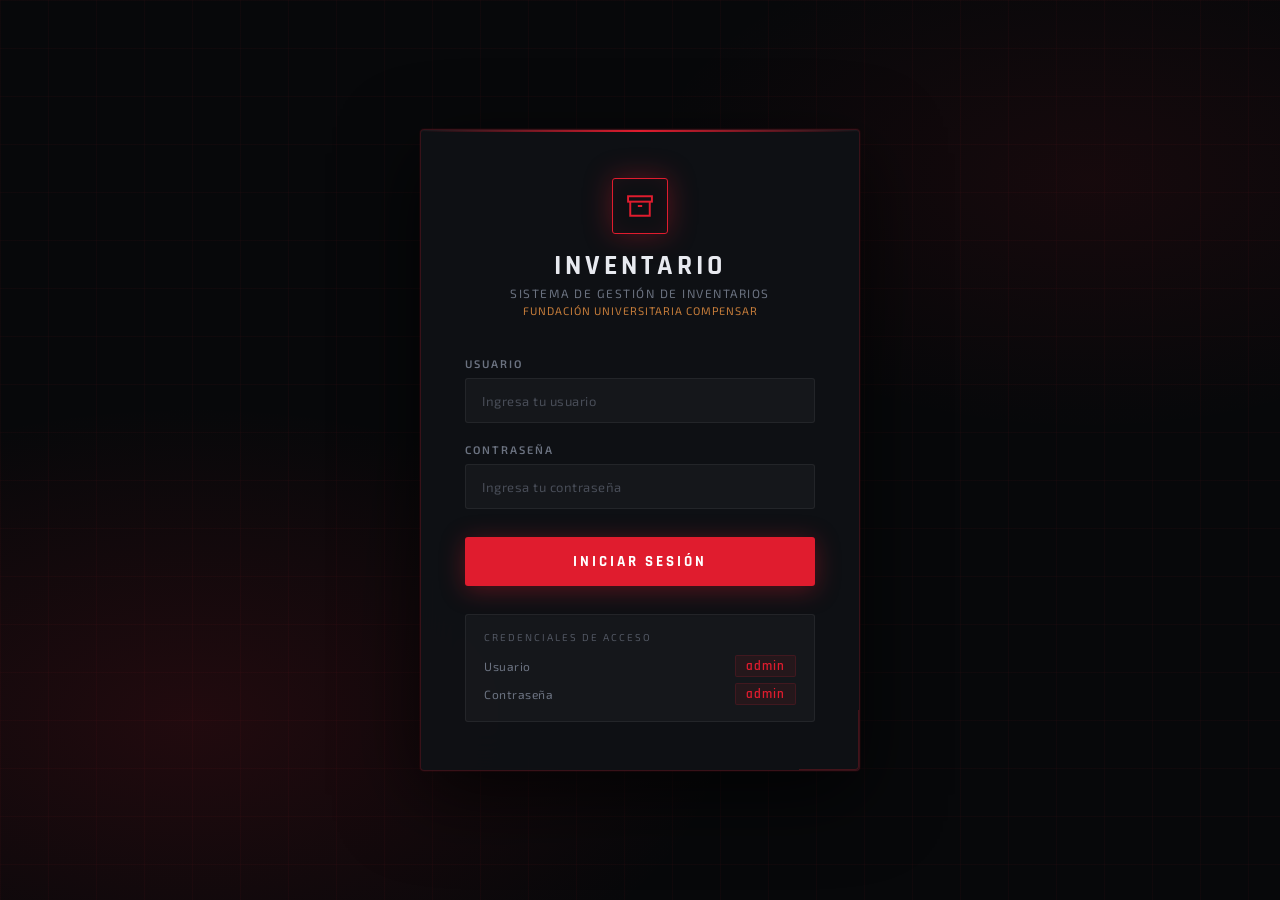
<file: inventario/target/inventario-1.0-SNAPSHOT/index.html>
<!DOCTYPE html>
<html lang="es">
    <head>
        <meta charset="UTF-8" />
        <meta name="viewport" content="width=device-width, initial-scale=1.0" />
        <title>Inventario — Login</title>
        <link rel="stylesheet" href="css/login.css" />
    </head>
    <body>


        <div class="scanline"></div>

        <div class="login-container">


            <div class="login-logo">
                <div class="login-logo-icon">

                    <svg viewBox="0 0 24 24" xmlns="http://www.w3.org/2000/svg">
                    <polyline points="21 8 21 21 3 21 3 8"/>
                    <rect x="1" y="3" width="22" height="5"/>
                    <line x1="10" y1="12" x2="14" y2="12"/>
                    </svg>
                </div>
                <h1>Inventario</h1>
                <p>Sistema de Gestión de Inventarios</p>
                <p class="brand">Fundación Universitaria Compensar</p>
            </div>


            <div class="form-group">
                <label>Usuario</label>
                <input type="text" id="usuario" placeholder="Ingresa tu usuario" autocomplete="username" />
                <span class="input-line"></span>
            </div>


            <div class="form-group">
                <label>Contraseña</label>
                <input type="password" id="password" placeholder="Ingresa tu contraseña" autocomplete="current-password" />
                <span class="input-line"></span>
            </div>


            <button class="btn-login" onclick="iniciarSesion()">Iniciar Sesión</button>


            <div class="credenciales">
                <p class="credenciales-titulo">Credenciales de acceso</p>
                <div class="credencial-item">
                    <span class="credencial-label">Usuario</span>
                    <span class="credencial-valor">admin</span>
                </div>
                <div class="credencial-item">
                    <span class="credencial-label">Contraseña</span>
                    <span class="credencial-valor">admin</span>
                </div>
            </div>


            <p class="error-msg" id="errorMsg">Usuario o contraseña incorrectos</p>

        </div>

        <script src="js/auth.js"></script>
    </body>
</html>
</file>
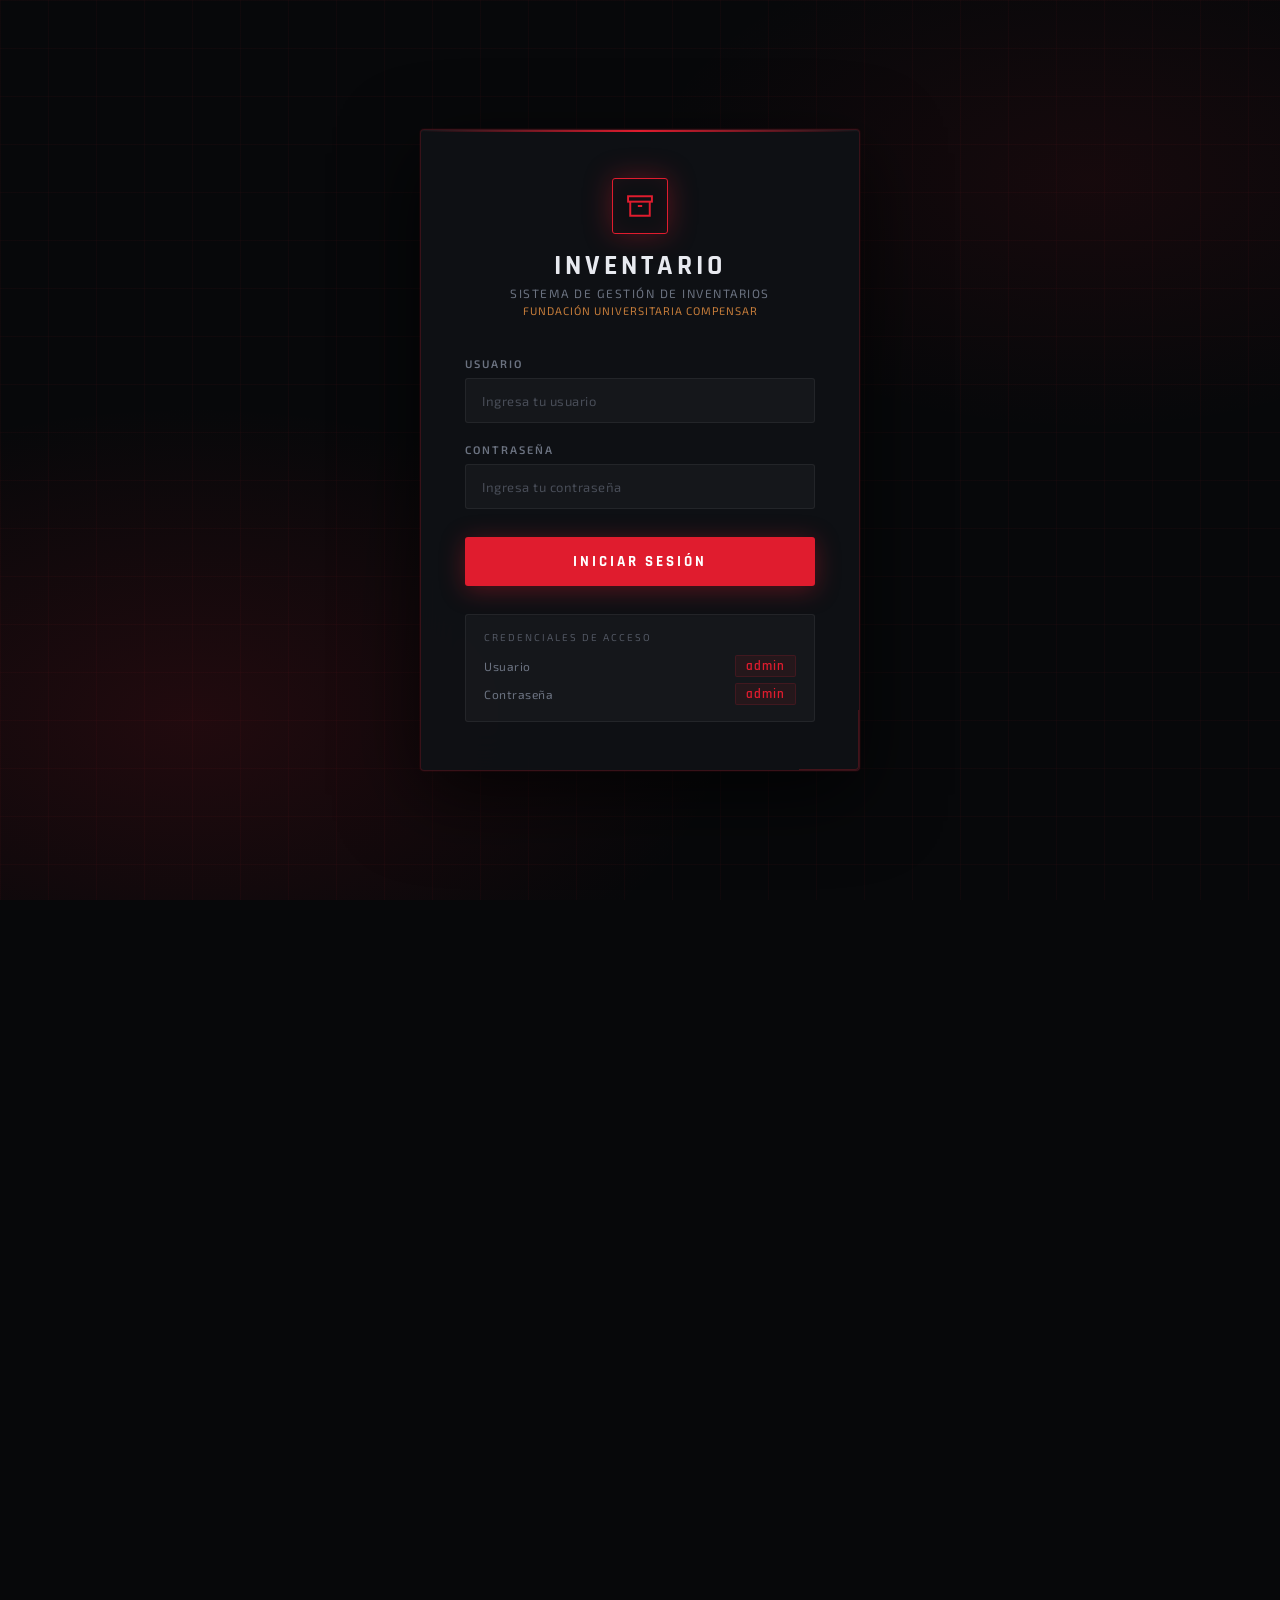
<file: inventario/target/inventario-1.0-SNAPSHOT/dashboard.html>
<!DOCTYPE html>
<html lang="es">
    <head>
        <meta charset="UTF-8" />
        <meta name="viewport" content="width=device-width, initial-scale=1.0" />
        <title>Inventario — Dashboard</title>
        <link rel="stylesheet" href="css/dashboard.css" />
    </head>
    <body>

        <div class="navbar">
            <h1>Sistema de Inventario</h1>
            <button onclick="cerrarSesion()">Cerrar Sesión</button>
        </div>


        <div class="tabs">
            <button class="tab-btn active" onclick="mostrarTab('proveedores', event)">Proveedores</button>
            <button class="tab-btn"        onclick="mostrarTab('productos', event)">Productos</button>
            <button class="tab-btn"        onclick="mostrarTab('clientes', event)">Clientes</button>
            <button class="tab-btn"        onclick="mostrarTab('pedidos', event)">Pedidos</button>
            <button class="tab-btn"        onclick="mostrarTab('historial', event)">Historial Entregas</button>
        </div>


        <div class="main">


            <div id="tab-proveedores" class="section active">
                <div class="section-header">
                    <h2>Proveedores</h2>
                    <button class="btn-primary" onclick="abrirModalProveedor()">+ Nuevo Proveedor</button>
                </div>
                <div class="table-container">
                    <table>
                        <thead>
                            <tr>
                                <th>ID</th>
                                <th>Nombre</th>
                                <th>Contacto</th>
                                <th>Teléfono</th>
                                <th>Email</th>
                                <th>Acciones</th>
                            </tr>
                        </thead>
                        <tbody id="tablaProveedores">
                            <tr><td colspan="6" class="empty-msg">Cargando...</td></tr>
                        </tbody>
                    </table>
                </div>
            </div>


            <div id="tab-productos" class="section">
                <div class="section-header">
                    <h2>Productos</h2>
                    <button class="btn-primary" onclick="abrirModalProducto()">+ Nuevo Producto</button>
                </div>
                <div class="table-container">
                    <table>
                        <thead>
                            <tr>
                                <th>ID</th>
                                <th>Nombre</th>
                                <th>Descripción</th>
                                <th>Precio</th>
                                <th>Stock</th>
                                <th>Proveedor</th>
                                <th>Acciones</th>
                            </tr>
                        </thead>
                        <tbody id="tablaProductos">
                            <tr><td colspan="7" class="empty-msg">Cargando...</td></tr>
                        </tbody>
                    </table>
                </div>
            </div>


            <div id="tab-clientes" class="section">
                <div class="section-header">
                    <h2>Clientes</h2>
                    <button class="btn-primary" onclick="abrirModalCliente()">+ Nuevo Cliente</button>
                </div>
                <div class="table-container">
                    <table>
                        <thead>
                            <tr>
                                <th>ID</th>
                                <th>Nombre</th>
                                <th>Dirección</th>
                                <th>Teléfono</th>
                                <th>Email</th>
                                <th>Acciones</th>
                            </tr>
                        </thead>
                        <tbody id="tablaClientes">
                            <tr><td colspan="6" class="empty-msg">Cargando...</td></tr>
                        </tbody>
                    </table>
                </div>
            </div>


            <div id="tab-pedidos" class="section">
                <div class="section-header">
                    <h2>Pedidos</h2>
                    <button class="btn-primary" onclick="abrirModalPedido()">+ Nuevo Pedido</button>
                </div>
                <div class="table-container">
                    <table>
                        <thead>
                            <tr>
                                <th>ID</th>
                                <th>Cliente</th>
                                <th>Fecha</th>
                                <th>Estado</th>
                                <th>Acciones</th>
                            </tr>
                        </thead>
                        <tbody id="tablaPedidos">
                            <tr><td colspan="5" class="empty-msg">Cargando...</td></tr>
                        </tbody>
                    </table>
                </div>
            </div>


            <div id="tab-historial" class="section">
                <div class="section-header">
                    <h2>Historial de Entregas</h2>
                </div>
                <div class="search-bar">
                    <input type="number" id="inputClienteHistorial" placeholder="Buscar por ID de cliente..." />
                    <button class="btn-primary" onclick="buscarHistorial()">Buscar</button>
                    <button class="btn-cancel"  onclick="cargarHistorialTodos()">Ver Todos</button>
                </div>
                <div class="table-container">
                    <table>
                        <thead>
                            <tr>
                                <th>ID Entrega</th>
                                <th>ID Pedido</th>
                                <th>Fecha Entrega</th>
                                <th>Estado</th>
                            </tr>
                        </thead>
                        <tbody id="tablaHistorial">
                            <tr><td colspan="4" class="empty-msg">Cargando...</td></tr>
                        </tbody>
                    </table>
                </div>
            </div>

        </div>



        <div class="modal-overlay" id="modalProveedor">
            <div class="modal">
                <h3 id="tituloModalProveedor">Nuevo Proveedor</h3>
                <input type="hidden" id="proveedorId" />
                <div class="form-group">
                    <label>Nombre *</label>
                    <input type="text" id="proveedorNombre" placeholder="Nombre del proveedor" />
                </div>
                <div class="form-group">
                    <label>Contacto</label>
                    <input type="text" id="proveedorContacto" placeholder="Persona de contacto" />
                </div>
                <div class="form-group">
                    <label>Teléfono</label>
                    <input type="text" id="proveedorTelefono" placeholder="+57 000 000 0000" />
                </div>
                <div class="form-group">
                    <label>Email</label>
                    <input type="email" id="proveedorEmail" placeholder="correo@ejemplo.com" />
                </div>
                <div class="modal-actions">
                    <button class="btn-cancel"  onclick="cerrarModal('modalProveedor')">Cancelar</button>
                    <button class="btn-primary" onclick="guardarProveedor()">Guardar</button>
                </div>
            </div>
        </div>


        <div class="modal-overlay" id="modalProducto">
            <div class="modal">
                <h3 id="tituloModalProducto">Nuevo Producto</h3>
                <input type="hidden" id="productoId" />
                <div class="form-group">
                    <label>Nombre *</label>
                    <input type="text" id="productoNombre" placeholder="Nombre del producto" />
                </div>
                <div class="form-group">
                    <label>Descripción</label>
                    <textarea id="productoDescripcion" rows="2" placeholder="Descripción opcional..."></textarea>
                </div>
                <div class="form-group">
                    <label>Precio *</label>
                    <input type="number" step="0.01" id="productoPrecio" placeholder="0.00" />
                </div>
                <div class="form-group">
                    <label>Stock *</label>
                    <input type="number" id="productoStock" placeholder="0" />
                </div>
                <div class="form-group">
                    <label>Proveedor *</label>
                    <select id="productoProveedor"></select>
                </div>
                <div class="modal-actions">
                    <button class="btn-cancel"  onclick="cerrarModal('modalProducto')">Cancelar</button>
                    <button class="btn-primary" onclick="guardarProducto()">Guardar</button>
                </div>
            </div>
        </div>


        <div class="modal-overlay" id="modalCliente">
            <div class="modal">
                <h3 id="tituloModalCliente">Nuevo Cliente</h3>
                <input type="hidden" id="clienteId" />
                <div class="form-group">
                    <label>Nombre *</label>
                    <input type="text" id="clienteNombre" placeholder="Nombre del cliente" />
                </div>
                <div class="form-group">
                    <label>Dirección</label>
                    <input type="text" id="clienteDireccion" placeholder="Dirección de entrega" />
                </div>
                <div class="form-group">
                    <label>Teléfono</label>
                    <input type="text" id="clienteTelefono" placeholder="+57 000 000 0000" />
                </div>
                <div class="form-group">
                    <label>Email</label>
                    <input type="email" id="clienteEmail" placeholder="correo@ejemplo.com" />
                </div>
                <div class="modal-actions">
                    <button class="btn-cancel"  onclick="cerrarModal('modalCliente')">Cancelar</button>
                    <button class="btn-primary" onclick="guardarCliente()">Guardar</button>
                </div>
            </div>
        </div>


        <div class="modal-overlay" id="modalPedido">
            <div class="modal">
                <h3>Nuevo Pedido</h3>
                <div class="form-group">
                    <label>Cliente *</label>
                    <select id="pedidoCliente"></select>
                </div>
                <div class="form-group">
                    <label>Productos *</label>
                    <div id="detallesPedido">
                        <div class="detalle-item">
                            <select class="productoSelect"></select>
                            <input type="number" min="1" placeholder="Cant." class="cantidadInput" />
                        </div>
                    </div>
                    <button class="btn-add-detalle" onclick="agregarDetalle()">+ Agregar producto</button>
                </div>
                <div class="modal-actions">
                    <button class="btn-cancel"  onclick="cerrarModal('modalPedido')">Cancelar</button>
                    <button class="btn-primary" onclick="guardarPedido()">Crear Pedido</button>
                </div>
            </div>
        </div>

        <script src="js/app.js"></script>
    </body>
</html>
</file>
<file: inventario/target/inventario-1.0-SNAPSHOT/css/login.css>
@import url('https://fonts.googleapis.com/css2?family=Rajdhani:wght@400;500;600;700&family=Exo+2:wght@300;400;500;600&display=swap');

*, *::before, *::after {
    box-sizing: border-box;
    margin: 0;
    padding: 0;
}

:root {
    --red:        #e01c2e;
    --red-dark:   #a51320;
    --red-glow:   rgba(224, 28, 46, 0.35);
    --red-subtle: rgba(224, 28, 46, 0.08);
    --bg:         #07080a;
    --surface:    rgba(15, 17, 22, 0.95);
    --border:     rgba(224, 28, 46, 0.2);
    --border-dim: rgba(255, 255, 255, 0.06);
    --text:       #e8eaf0;
    --text-muted: #6b7280;
    --glass:      rgba(255, 255, 255, 0.03);
}

html, body {
    height: 100%;
    font-family: 'Exo 2', sans-serif;
}

body {
    background: var(--bg);
    background-image:
        radial-gradient(ellipse 60% 50% at 15% 80%, rgba(224, 28, 46, 0.12) 0%, transparent 70%),
        radial-gradient(ellipse 50% 40% at 85% 20%, rgba(224, 28, 46, 0.07) 0%, transparent 70%),
        linear-gradient(rgba(224, 28, 46, 0.04) 1px, transparent 1px),
        linear-gradient(90deg, rgba(224, 28, 46, 0.04) 1px, transparent 1px);
    background-size: 100% 100%, 100% 100%, 48px 48px, 48px 48px;
    display: flex;
    align-items: center;
    justify-content: center;
    min-height: 100vh;
    overflow: hidden;
}

.login-container {
    position: relative;
    z-index: 2;
    width: 100%;
    max-width: 440px;
    margin: 1rem;
    padding: 48px 44px;
    background: var(--surface);
    border: 1px solid var(--border);
    border-radius: 4px;
    backdrop-filter: blur(20px);
    box-shadow:
        0 0 0 1px rgba(224, 28, 46, 0.06),
        0 24px 80px rgba(0, 0, 0, 0.7),
        inset 0 1px 0 rgba(255, 255, 255, 0.04);
}

.login-container::before {
    content: '';
    position: absolute;
    top: 0;
    left: 0;
    right: 0;
    height: 2px;
    background: linear-gradient(90deg, transparent, var(--red), transparent);
    border-radius: 4px 4px 0 0;
}

.login-container::after {
    content: '';
    position: absolute;
    bottom: 0;
    right: 0;
    width: 60px;
    height: 60px;
    border-right: 1px solid rgba(224, 28, 46, 0.25);
    border-bottom: 1px solid rgba(224, 28, 46, 0.25);
    border-radius: 0 0 4px 0;
}

.login-logo {
    text-align: center;
    margin-bottom: 40px;
}

.login-logo-icon {
    display: inline-flex;
    align-items: center;
    justify-content: center;
    width: 56px;
    height: 56px;
    border: 1.5px solid var(--red);
    border-radius: 3px;
    margin-bottom: 18px;
    box-shadow: 0 0 28px var(--red-glow), inset 0 0 20px rgba(224, 28, 46, 0.07);
}

.login-logo-icon svg {
    width: 26px;
    height: 26px;
    fill: none;
    stroke: var(--red);
    stroke-width: 1.8;
}

.login-logo h1 {
    font-family: 'Rajdhani', sans-serif;
    font-size: 28px;
    font-weight: 700;
    letter-spacing: 4px;
    text-transform: uppercase;
    color: var(--text);
    line-height: 1;
    margin-bottom: 6px;
}

.login-logo p {
    font-size: 12px;
    font-weight: 400;
    letter-spacing: 1.5px;
    color: var(--text-muted);
    text-transform: uppercase;
}

.login-logo p.brand {
    color: #c57c3a;
    font-size: 11px;
    margin-top: 4px;
    letter-spacing: 1px;
}

.form-group {
    margin-bottom: 20px;
    position: relative;
}

.form-group label {
    display: block;
    font-size: 11px;
    font-weight: 600;
    letter-spacing: 2px;
    text-transform: uppercase;
    color: var(--text-muted);
    margin-bottom: 8px;
}

.form-group input {
    width: 100%;
    padding: 13px 16px;
    background: rgba(255, 255, 255, 0.03);
    border: 1px solid var(--border-dim);
    border-radius: 3px;
    color: var(--text);
    font-family: 'Exo 2', sans-serif;
    font-size: 14px;
    letter-spacing: 0.5px;
    outline: none;
    transition: border-color 0.25s, background 0.25s, box-shadow 0.25s;
}

.form-group input::placeholder {
    color: rgba(107, 114, 128, 0.6);
    font-size: 13px;
}

.form-group input:focus {
    border-color: var(--red);
    background: rgba(224, 28, 46, 0.04);
    box-shadow: 0 0 0 3px rgba(224, 28, 46, 0.1), 0 0 12px rgba(224, 28, 46, 0.08);
}

.btn-login {
    width: 100%;
    padding: 15px;
    margin-top: 8px;
    background: var(--red);
    color: #fff;
    font-family: 'Rajdhani', sans-serif;
    font-size: 15px;
    font-weight: 700;
    letter-spacing: 3px;
    text-transform: uppercase;
    border: none;
    border-radius: 3px;
    cursor: pointer;
    transition: background 0.25s, transform 0.15s, box-shadow 0.25s;
    box-shadow: 0 4px 24px rgba(224, 28, 46, 0.35);
}

.btn-login:hover {
    background: var(--red-dark);
    box-shadow: 0 6px 32px rgba(224, 28, 46, 0.55);
    transform: translateY(-1px);
}

.btn-login:active {
    transform: translateY(0);
    box-shadow: 0 2px 12px rgba(224, 28, 46, 0.35);
}

.credenciales {
    margin-top: 28px;
    padding: 16px 18px;
    background: var(--glass);
    border: 1px solid var(--border-dim);
    border-radius: 3px;
}

.credenciales-titulo {
    font-size: 10px;
    letter-spacing: 2px;
    text-transform: uppercase;
    color: var(--text-muted);
    margin-bottom: 12px;
    opacity: 0.7;
}

.credencial-item {
    display: flex;
    justify-content: space-between;
    align-items: center;
    margin-bottom: 6px;
}

.credencial-item:last-child {
    margin-bottom: 0;
}

.credencial-label {
    font-size: 12px;
    color: var(--text-muted);
    letter-spacing: 0.5px;
}

.credencial-valor {
    font-family: 'Rajdhani', monospace;
    font-size: 13px;
    font-weight: 600;
    color: var(--red);
    background: rgba(224, 28, 46, 0.08);
    padding: 2px 10px;
    border-radius: 2px;
    border: 1px solid rgba(224, 28, 46, 0.15);
    letter-spacing: 1px;
}

.error-msg {
    display: none;
    margin-top: 14px;
    padding: 10px 14px;
    background: rgba(224, 28, 46, 0.08);
    border: 1px solid rgba(224, 28, 46, 0.3);
    border-radius: 3px;
    color: #ff6b7a;
    font-size: 13px;
    letter-spacing: 0.3px;
    text-align: center;
}

@media (max-width: 480px) {
    .login-container {
        padding: 36px 28px;
        margin: 1rem;
    }

    .login-logo h1 {
        font-size: 22px;
    }
}
</file>
<file: inventario/target/inventario-1.0-SNAPSHOT/css/dashboard.css>
@import url('https://fonts.googleapis.com/css2?family=Rajdhani:wght@400;500;600;700&family=Exo+2:wght@300;400;500;600&display=swap');

*, *::before, *::after {
    box-sizing: border-box;
    margin: 0;
    padding: 0;
}

:root {
    --red:        #e01c2e;
    --red-dark:   #a51320;
    --red-glow:   rgba(224, 28, 46, 0.3);
    --red-subtle: rgba(224, 28, 46, 0.07);
    --bg:         #08090c;
    --surface:    #0f1015;
    --surface-2:  #141519;
    --surface-3:  #1a1b21;
    --border:     rgba(255, 255, 255, 0.06);
    --border-red: rgba(224, 28, 46, 0.2);
    --text:       #e4e6ec;
    --text-muted: #6b7280;
    --text-faint: #3d4148;
    --green:      #22c55e;
    --amber:      #f59e0b;
    --blue:       #3b82f6;
    --radius:     4px;
    --radius-lg:  6px;
    --trans:      0.2s ease;
}

html {
    font-size: 15px;
}

body {
    font-family: 'Exo 2', sans-serif;
    background: var(--bg);
    color: var(--text);
    min-height: 100vh;
    display: flex;
    flex-direction: column;
}

.navbar {
    position: sticky;
    top: 0;
    z-index: 100;
    height: 60px;
    display: flex;
    align-items: center;
    justify-content: space-between;
    padding: 0 32px;
    background: rgba(8, 9, 12, 0.97);
    border-bottom: 1px solid var(--border-red);
    box-shadow: 0 1px 20px rgba(0, 0, 0, 0.5);
}

.navbar h1 {
    font-family: 'Rajdhani', sans-serif;
    font-size: 20px;
    font-weight: 700;
    letter-spacing: 3px;
    text-transform: uppercase;
    color: var(--text);
    display: flex;
    align-items: center;
    gap: 10px;
}

.navbar h1::before {
    content: '';
    display: inline-block;
    width: 8px;
    height: 8px;
    background: var(--red);
    border-radius: 2px;
    box-shadow: 0 0 10px var(--red-glow);
}

.navbar button {
    font-family: 'Rajdhani', sans-serif;
    font-size: 13px;
    font-weight: 600;
    letter-spacing: 2px;
    text-transform: uppercase;
    color: var(--text-muted);
    background: transparent;
    border: 1px solid var(--border);
    border-radius: var(--radius);
    padding: 8px 18px;
    cursor: pointer;
    transition: color var(--trans), border-color var(--trans), background var(--trans);
}

.navbar button:hover {
    color: var(--red);
    border-color: var(--border-red);
    background: var(--red-subtle);
}

.tabs {
    display: flex;
    align-items: center;
    gap: 2px;
    padding: 0 32px;
    background: var(--surface);
    border-bottom: 1px solid var(--border);
    overflow-x: auto;
    scrollbar-width: none;
}

.tabs::-webkit-scrollbar {
    display: none;
}

.tab-btn {
    font-family: 'Rajdhani', sans-serif;
    font-size: 13px;
    font-weight: 600;
    letter-spacing: 1.5px;
    text-transform: uppercase;
    color: var(--text-muted);
    background: transparent;
    border: none;
    border-bottom: 2px solid transparent;
    padding: 16px 20px;
    cursor: pointer;
    white-space: nowrap;
    transition: color var(--trans), border-color var(--trans), background var(--trans);
}

.tab-btn:hover {
    color: var(--text);
    background: rgba(255, 255, 255, 0.02);
}

.tab-btn.active {
    color: var(--text);
    border-bottom-color: var(--red);
    box-shadow: 0 2px 0 var(--red);
}

.main {
    flex: 1;
    padding: 32px;
    max-width: 1400px;
    width: 100%;
    margin: 0 auto;
}

.section {
    display: none;
}

.section.active {
    display: block;
}

.section-header {
    display: flex;
    align-items: center;
    justify-content: space-between;
    margin-bottom: 24px;
    padding-bottom: 20px;
    border-bottom: 1px solid var(--border);
}

.section-header h2 {
    font-family: 'Rajdhani', sans-serif;
    font-size: 22px;
    font-weight: 700;
    letter-spacing: 2px;
    text-transform: uppercase;
    color: var(--text);
    display: flex;
    align-items: center;
    gap: 10px;
}

.section-header h2::before {
    content: '';
    display: inline-block;
    width: 3px;
    height: 18px;
    background: var(--red);
    border-radius: 2px;
    box-shadow: 0 0 8px var(--red-glow);
}

.search-bar {
    display: flex;
    gap: 10px;
    margin-bottom: 20px;
    flex-wrap: wrap;
}

.search-bar input {
    flex: 1;
    min-width: 200px;
    padding: 10px 16px;
    background: var(--surface-2);
    border: 1px solid var(--border);
    border-radius: var(--radius);
    color: var(--text);
    font-family: 'Exo 2', sans-serif;
    font-size: 14px;
    outline: none;
    transition: border-color var(--trans), box-shadow var(--trans);
}

.search-bar input:focus {
    border-color: var(--border-red);
    box-shadow: 0 0 0 3px rgba(224, 28, 46, 0.08);
}

.search-bar input::placeholder {
    color: var(--text-muted);
}

.table-container {
    background: var(--surface);
    border: 1px solid var(--border);
    border-radius: var(--radius-lg);
    overflow: hidden;
    box-shadow: 0 4px 24px rgba(0, 0, 0, 0.3);
}

table {
    width: 100%;
    border-collapse: collapse;
}

thead tr {
    background: var(--surface-2);
    border-bottom: 1px solid var(--border-red);
}

thead th {
    font-family: 'Rajdhani', sans-serif;
    font-size: 11px;
    font-weight: 600;
    letter-spacing: 2px;
    text-transform: uppercase;
    color: var(--text-muted);
    padding: 14px 18px;
    text-align: left;
    white-space: nowrap;
}

tbody tr {
    border-bottom: 1px solid var(--border);
    transition: background var(--trans);
}

tbody tr:last-child {
    border-bottom: none;
}

tbody tr:hover {
    background: rgba(255, 255, 255, 0.02);
}

tbody td {
    padding: 14px 18px;
    font-size: 14px;
    color: var(--text);
    vertical-align: middle;
}

tbody td:first-child {
    font-family: 'Rajdhani', sans-serif;
    font-weight: 600;
    color: var(--text-muted);
    font-size: 13px;
    letter-spacing: 0.5px;
}

.empty-msg {
    text-align: center;
    color: var(--text-muted);
    padding: 48px 0 !important;
    font-size: 14px;
    letter-spacing: 0.5px;
}

.badge {
    display: inline-flex;
    align-items: center;
    gap: 5px;
    padding: 4px 10px;
    border-radius: 100px;
    font-family: 'Rajdhani', sans-serif;
    font-size: 11px;
    font-weight: 600;
    letter-spacing: 1px;
    text-transform: uppercase;
}

.badge::before {
    content: '';
    width: 5px;
    height: 5px;
    border-radius: 50%;
    background: currentColor;
}

.badge-pendiente {
    color: var(--amber);
    background: rgba(245, 158, 11, 0.1);
    border: 1px solid rgba(245, 158, 11, 0.2);
}

.badge-proceso {
    color: var(--blue);
    background: rgba(59, 130, 246, 0.1);
    border: 1px solid rgba(59, 130, 246, 0.2);
}

.badge-entregado {
    color: var(--green);
    background: rgba(34, 197, 94, 0.1);
    border: 1px solid rgba(34, 197, 94, 0.2);
}

.btn-primary {
    font-family: 'Rajdhani', sans-serif;
    font-size: 13px;
    font-weight: 600;
    letter-spacing: 1.5px;
    text-transform: uppercase;
    color: #fff;
    background: var(--red);
    border: none;
    border-radius: var(--radius);
    padding: 10px 20px;
    cursor: pointer;
    transition: background var(--trans), box-shadow var(--trans), transform 0.1s;
    box-shadow: 0 2px 12px rgba(224, 28, 46, 0.3);
}

.btn-primary:hover {
    background: var(--red-dark);
    box-shadow: 0 4px 20px rgba(224, 28, 46, 0.45);
    transform: translateY(-1px);
}

.btn-primary:active {
    transform: translateY(0);
}

.btn-cancel {
    font-family: 'Rajdhani', sans-serif;
    font-size: 13px;
    font-weight: 600;
    letter-spacing: 1.5px;
    text-transform: uppercase;
    color: var(--text-muted);
    background: transparent;
    border: 1px solid var(--border);
    border-radius: var(--radius);
    padding: 10px 20px;
    cursor: pointer;
    transition: color var(--trans), border-color var(--trans), background var(--trans);
}

.btn-cancel:hover {
    color: var(--text);
    border-color: rgba(255, 255, 255, 0.15);
    background: rgba(255, 255, 255, 0.04);
}

.btn-edit {
    font-family: 'Rajdhani', sans-serif;
    font-size: 11px;
    font-weight: 600;
    letter-spacing: 1px;
    text-transform: uppercase;
    color: var(--blue);
    background: rgba(59, 130, 246, 0.08);
    border: 1px solid rgba(59, 130, 246, 0.2);
    border-radius: var(--radius);
    padding: 5px 12px;
    cursor: pointer;
    transition: background var(--trans), border-color var(--trans);
    margin-right: 6px;
}

.btn-edit:hover {
    background: rgba(59, 130, 246, 0.16);
    border-color: rgba(59, 130, 246, 0.4);
}

.btn-delete {
    font-family: 'Rajdhani', sans-serif;
    font-size: 11px;
    font-weight: 600;
    letter-spacing: 1px;
    text-transform: uppercase;
    color: var(--red);
    background: var(--red-subtle);
    border: 1px solid rgba(224, 28, 46, 0.2);
    border-radius: var(--radius);
    padding: 5px 12px;
    cursor: pointer;
    transition: background var(--trans), border-color var(--trans);
}

.btn-delete:hover {
    background: rgba(224, 28, 46, 0.15);
    border-color: rgba(224, 28, 46, 0.4);
}

.btn-add-detalle {
    font-family: 'Rajdhani', sans-serif;
    font-size: 12px;
    font-weight: 600;
    letter-spacing: 1px;
    text-transform: uppercase;
    color: var(--green);
    background: rgba(34, 197, 94, 0.07);
    border: 1px dashed rgba(34, 197, 94, 0.25);
    border-radius: var(--radius);
    padding: 8px 16px;
    cursor: pointer;
    width: 100%;
    margin-top: 10px;
    transition: background var(--trans);
}

.btn-add-detalle:hover {
    background: rgba(34, 197, 94, 0.12);
}

.modal-overlay {
    display: none;
    position: fixed;
    inset: 0;
    background: rgba(0, 0, 0, 0.75);
    z-index: 200;
    align-items: center;
    justify-content: center;
    backdrop-filter: blur(4px);
}

.modal-overlay.active {
    display: flex;
}

.modal {
    background: var(--surface-2);
    border: 1px solid var(--border-red);
    border-radius: var(--radius-lg);
    padding: 36px;
    width: 100%;
    max-width: 480px;
    margin: 1rem;
    box-shadow:
        0 0 0 1px rgba(224, 28, 46, 0.06),
        0 32px 80px rgba(0, 0, 0, 0.7);
    position: relative;
}

.modal::before {
    content: '';
    position: absolute;
    top: 0;
    left: 0;
    right: 0;
    height: 2px;
    background: linear-gradient(90deg, transparent, var(--red), transparent);
    border-radius: var(--radius-lg) var(--radius-lg) 0 0;
}

.modal h3 {
    font-family: 'Rajdhani', sans-serif;
    font-size: 18px;
    font-weight: 700;
    letter-spacing: 2px;
    text-transform: uppercase;
    color: var(--text);
    margin-bottom: 28px;
    padding-bottom: 16px;
    border-bottom: 1px solid var(--border);
}

.form-group {
    margin-bottom: 18px;
}

.form-group label {
    display: block;
    font-size: 11px;
    font-weight: 600;
    letter-spacing: 1.5px;
    text-transform: uppercase;
    color: var(--text-muted);
    margin-bottom: 7px;
}

.form-group input,
.form-group textarea,
.form-group select {
    width: 100%;
    padding: 11px 14px;
    background: var(--surface-3);
    border: 1px solid var(--border);
    border-radius: var(--radius);
    color: var(--text);
    font-family: 'Exo 2', sans-serif;
    font-size: 14px;
    outline: none;
    transition: border-color var(--trans), box-shadow var(--trans);
    appearance: none;
    -webkit-appearance: none;
}

.form-group select {
    background-image: url("data:image/svg+xml,%3Csvg xmlns='http://www.w3.org/2000/svg' width='12' height='8' viewBox='0 0 12 8'%3E%3Cpath d='M1 1l5 5 5-5' stroke='%236b7280' stroke-width='1.5' fill='none' stroke-linecap='round'/%3E%3C/svg%3E");
    background-repeat: no-repeat;
    background-position: right 12px center;
    padding-right: 36px;
}

.form-group textarea {
    resize: vertical;
    min-height: 72px;
}

.form-group input:focus,
.form-group textarea:focus,
.form-group select:focus {
    border-color: var(--border-red);
    box-shadow: 0 0 0 3px rgba(224, 28, 46, 0.08);
}

.form-group input::placeholder,
.form-group textarea::placeholder {
    color: var(--text-faint);
}

.form-group select option {
    background: var(--surface-3);
    color: var(--text);
}

.modal-actions {
    display: flex;
    gap: 10px;
    justify-content: flex-end;
    margin-top: 28px;
    padding-top: 20px;
    border-top: 1px solid var(--border);
}

.detalle-item {
    display: flex;
    gap: 8px;
    align-items: center;
    margin-bottom: 8px;
}

.detalle-item .productoSelect {
    flex: 1;
}

.detalle-item .cantidadInput {
    width: 90px;
    flex-shrink: 0;
}

::-webkit-scrollbar {
    width: 6px;
    height: 6px;
}

::-webkit-scrollbar-track {
    background: var(--bg);
}

::-webkit-scrollbar-thumb {
    background: rgba(224, 28, 46, 0.3);
    border-radius: 3px;
}

::-webkit-scrollbar-thumb:hover {
    background: rgba(224, 28, 46, 0.5);
}

@media (max-width: 768px) {
    .navbar {
        padding: 0 16px;
    }

    .navbar h1 {
        font-size: 16px;
        letter-spacing: 2px;
    }

    .tabs {
        padding: 0 16px;
    }

    .tab-btn {
        padding: 14px 12px;
        font-size: 12px;
    }

    .main {
        padding: 20px 16px;
    }

    .section-header {
        flex-direction: column;
        align-items: flex-start;
        gap: 12px;
    }

    .modal {
        padding: 24px 20px;
    }

    .modal-actions {
        flex-direction: column-reverse;
    }

    .modal-actions button {
        width: 100%;
    }

    thead th,
    tbody td {
        padding: 12px 12px;
    }

    .detalle-item {
        flex-wrap: wrap;
    }

    .detalle-item .cantidadInput {
        width: 100%;
    }
}

@media (max-width: 480px) {
    .table-container {
        overflow-x: auto;
    }

    table {
        min-width: 560px;
    }
}
</file>
